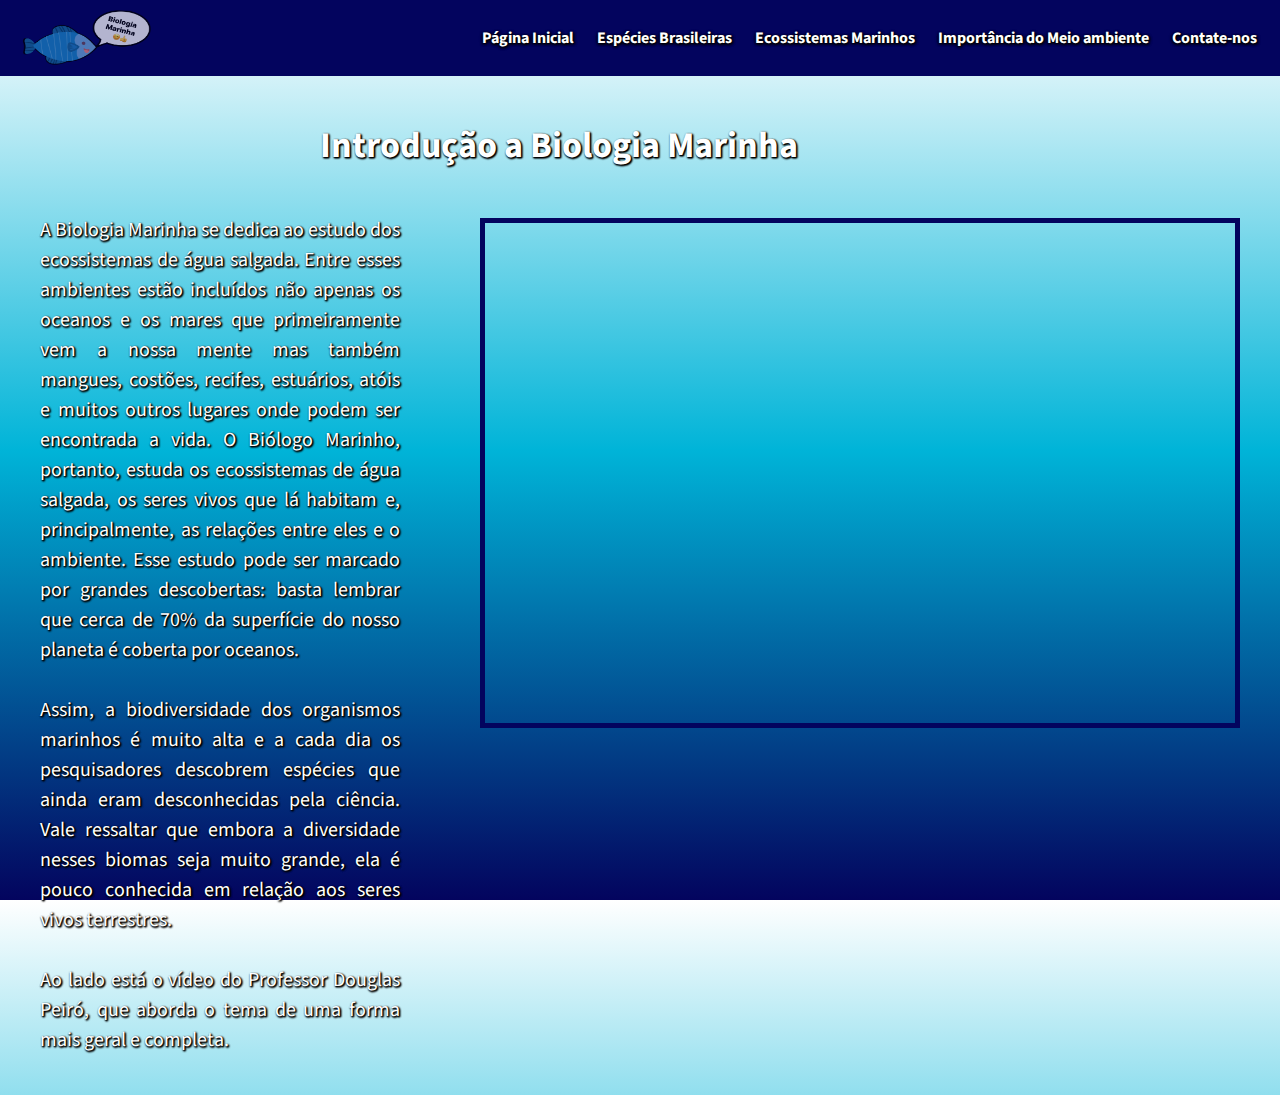
<file: index.html>
<!DOCTYPE html>
<html>
<head>
	<title>Trabalho - Biologia Marinha</title>
	<script src="./javascript/audio.js"></script>
	<link rel="stylesheet" type="text/css" href="./css/style.css">
	<link rel="icon" href="./imgs/icones/tubarao.png" type="image/png">
</head>
<body>
	<audio id="bolha">
		<source src="./audios/bolha.mp3" type="audio/mp3">
	  </audio>	
	<header> 
	     <div>
			<a href="site.html"><img src="./imgs/icones/Group 1.png"></a>
             </div>
		<nav>
			<ul>
				<li class="link-hover"><a href="./html/site.html" onclick="playAudio()">Página Inicial</a></li>
				<li class="link-hover"><a href="./html/especies.html" onclick="playAudio()">Espécies Brasileiras</a></li>
				<li class="link-hover"><a href="./html/ecossistemas.html" onclick="playAudio()">Ecossistemas Marinhos</a></li>
				<li class="link-hover"><a href="./html/cuidados.html" onclick="playAudio()">Importância do Meio ambiente</a></li>
				<li class="link-hover"><a href="./html/contato.html" onclick="playAudio()">Contate-nos</a></li>
			  </ul>
			  <audio id="myAudio">
				<source src="./audios/bolha.mp3" type="audio/mp3">
			  </audio>	  
		</nav>
	</header>
	<main>
		<h1 style="padding-left: 300px;">Introdução a Biologia Marinha</h1>
		<div class="daora2">
			<p class="daora">A Biologia Marinha se dedica ao estudo dos ecossistemas de água salgada. Entre esses ambientes estão incluídos não apenas os oceanos e os mares que primeiramente vem a nossa mente mas também mangues, costões, recifes, estuários, atóis e muitos outros lugares onde podem ser encontrada a vida. O Biólogo Marinho, portanto, estuda os ecossistemas de água salgada, os seres vivos que lá habitam e, principalmente, as relações entre eles e o ambiente. Esse estudo pode ser marcado por grandes descobertas: basta lembrar que cerca de 70% da superfície do nosso planeta é coberta por oceanos.<br><br> Assim, a biodiversidade dos organismos marinhos é muito alta e a cada dia os pesquisadores descobrem espécies que ainda eram desconhecidas pela ciência. Vale ressaltar que embora a diversidade nesses biomas seja muito grande, ela é pouco conhecida em relação aos seres vivos terrestres.<br><br> Ao lado está o vídeo do Professor Douglas Peiró, que aborda o tema de uma forma mais geral e completa.</p>
			<div class="daora3">
			<iframe style="border: 5px solid #03045E;" width="750" height="500" src="https://www.youtube.com/embed/ix6WjDDPZdM" title="YouTube video player" frameborder="0" allow="accelerometer; autoplay; clipboard-write; encrypted-media; gyroscope; picture-in-picture; web-share" allowfullscreen></iframe>
		</div>
	</main>
</body>
</html>
</file>
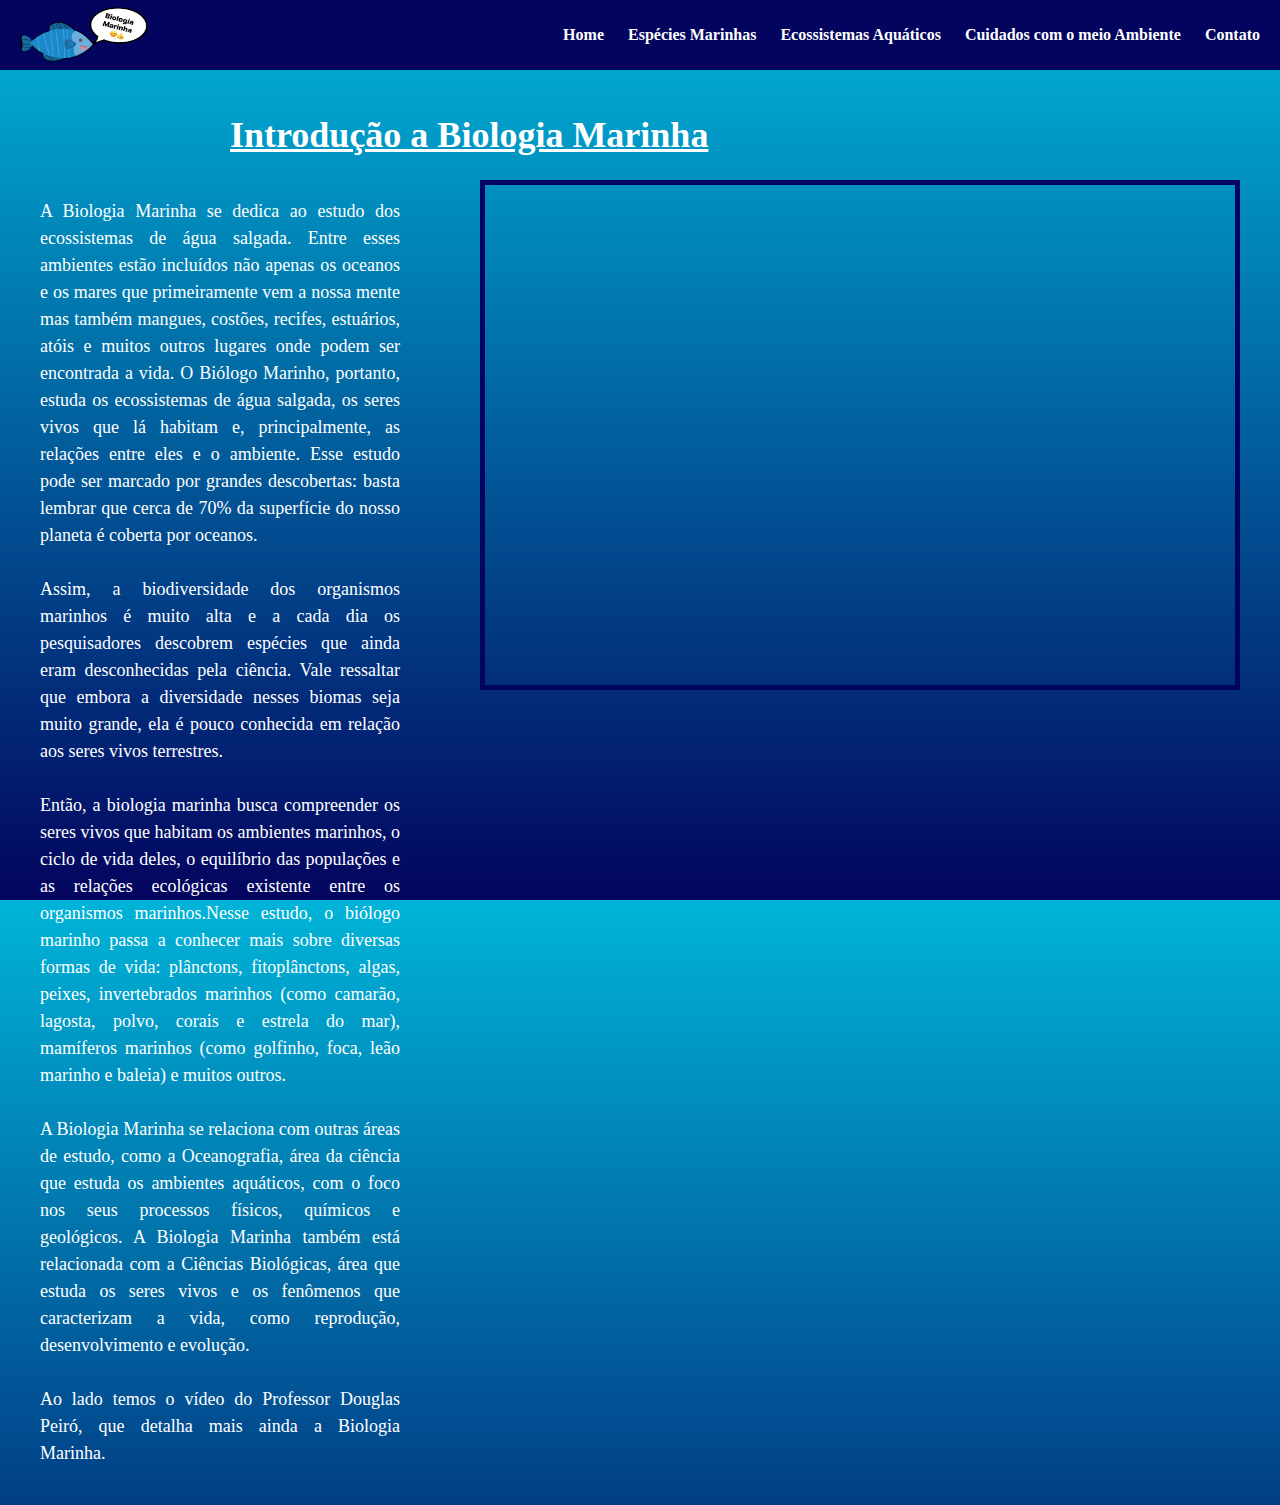
<file: site.html>
<!DOCTYPE html>
<html>
<head>
	<title>Trabalho - Biologia Marinha</title>
	<link rel="stylesheet" type="text/css" href="style.css">
	<link rel="icon" href="./imgs/icones/tubarao.png" type="image/png">
</head>
<body>
	<header> 
	     <div>
			<a href="site.html"><img src="./imgs/icones/Group 1.png"></a>
             </div>
		<nav>
			<ul>
				<li><a href="site.html">Home</a></li>
				<li><a href="especies.html">Espécies Marinhas</a></li>
				<li><a href="ecossistemas.html">Ecossistemas Aquáticos</a></li>
				<li><a href="cuidados.html">Cuidados com o meio Ambiente</a></li>
				<li><a href="contato.html">Contato</a></li>
			</ul>
		</nav>
	</header>
	<main>
		<h1 style="padding-left: 210px; text-decoration-line: underline; font-family: Cambria, Cochin, Georgia, Times, 'Times New Roman', serif;">Introdução a Biologia Marinha</h1>
		<div class="daora2">
			<p class="daora">A Biologia Marinha se dedica ao estudo dos ecossistemas de água salgada. Entre esses ambientes estão incluídos não apenas os oceanos e os mares que primeiramente vem a nossa mente mas também mangues, costões, recifes, estuários, atóis e muitos outros lugares onde podem ser encontrada a vida. O Biólogo Marinho, portanto, estuda os ecossistemas de água salgada, os seres vivos que lá habitam e, principalmente, as relações entre eles e o ambiente. Esse estudo pode ser marcado por grandes descobertas: basta lembrar que cerca de 70% da superfície do nosso planeta é coberta por oceanos.<br><br> Assim, a biodiversidade dos organismos marinhos é muito alta e a cada dia os pesquisadores descobrem espécies que ainda eram desconhecidas pela ciência. Vale ressaltar que embora a diversidade nesses biomas seja muito grande, ela é pouco conhecida em relação aos seres vivos terrestres. <br><br>Então, a biologia marinha busca compreender os seres vivos que habitam os ambientes marinhos, o ciclo de vida deles, o equilíbrio das populações e as relações ecológicas existente entre os organismos marinhos.Nesse estudo, o biólogo marinho passa a conhecer mais sobre diversas formas de vida: plânctons, fitoplânctons, algas, peixes, invertebrados marinhos (como camarão, lagosta, polvo, corais e estrela do mar), mamíferos marinhos (como golfinho, foca, leão marinho e baleia) e muitos outros.<br><br>A Biologia Marinha se relaciona com outras áreas de estudo, como a Oceanografia, área da ciência que estuda os ambientes aquáticos, com o foco nos seus processos físicos, químicos e geológicos. A Biologia Marinha também está relacionada com a Ciências Biológicas, área que estuda os seres vivos e os fenômenos que caracterizam a vida, como reprodução, desenvolvimento e evolução.
				<br><br> Ao lado temos o vídeo do Professor Douglas Peiró, que detalha mais ainda a Biologia Marinha.
				</p>
			<div class="daora3">
			<iframe style="border: 5px solid #03045E;" width="750" height="500" src="https://www.youtube.com/embed/ix6WjDDPZdM" title="YouTube video player" frameborder="0" allow="accelerometer; autoplay; clipboard-write; encrypted-media; gyroscope; picture-in-picture; web-share" allowfullscreen></iframe>
		</div>
	</main>
</body>
</html>
</file>
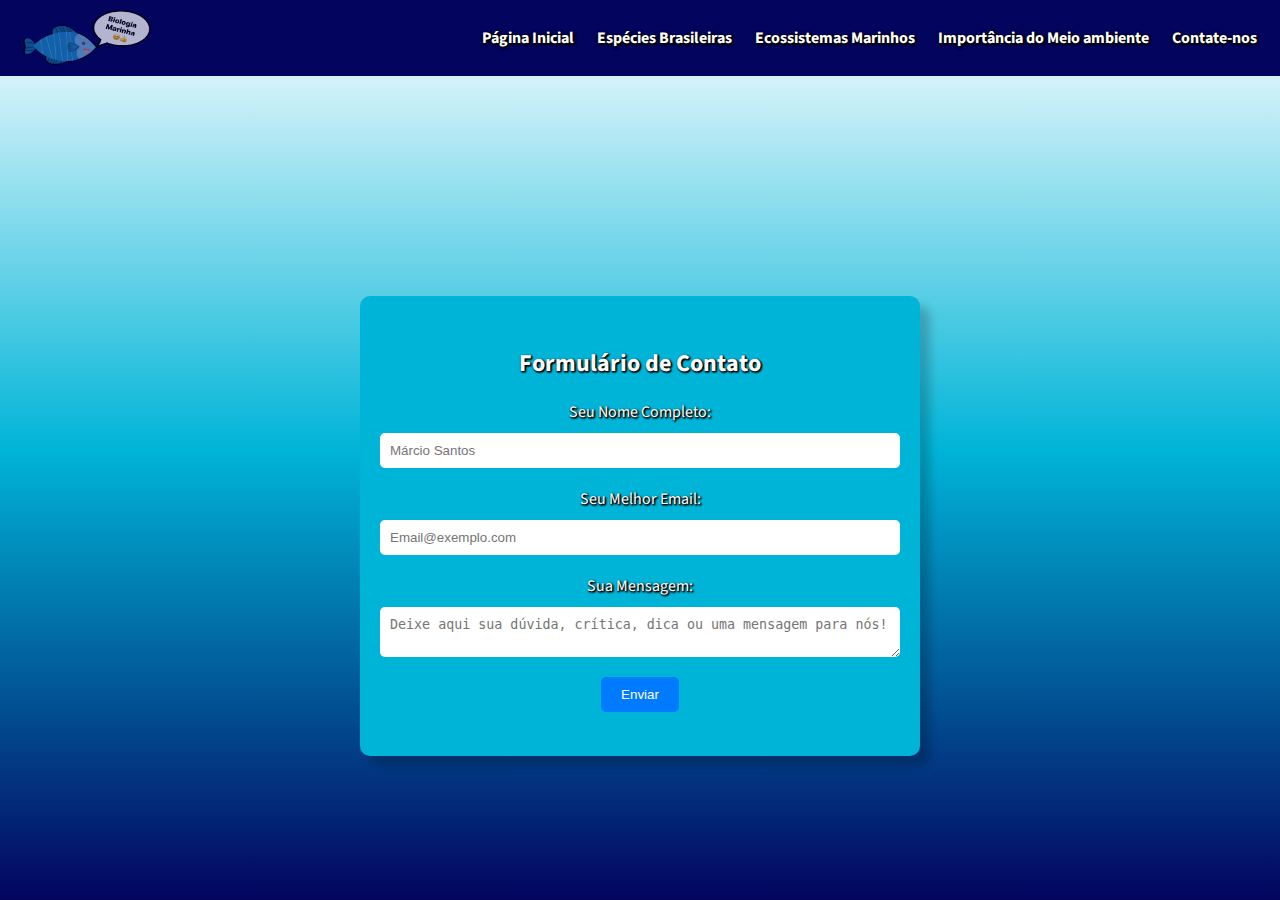
<file: html/contato.html>
<!DOCTYPE html>
<html>
<head>
	<title>Trabalho - Biologia Marinha</title>
	<script src="../javascript/audio.js"></script>
	<link rel="stylesheet" type="text/css" href="../css/style.css">
	<link rel="icon" href="../imgs/icones/tubarao.png" type="image/png">
</head>
<body>
	<header> 
	     <div>
			<a href="site.html"><img src="../imgs/icones/Group 1.png"></a>
             </div>
		<nav>
			<ul>
				<li class="link-hover"><a href="site.html" onclick="playAudio()">Página Inicial</a></li>
				<li class="link-hover"><a href="especies.html" onclick="playAudio()">Espécies Brasileiras</a></li>
				<li class="link-hover"><a href="ecossistemas.html" onclick="playAudio()">Ecossistemas Marinhos</a></li>
				<li class="link-hover"><a href="cuidados.html" onclick="playAudio()">Importância do Meio ambiente</a></li>
				<li class="link-hover"><a href="contato.html" onclick="playAudio()">Contate-nos</a></li>
			  </ul>
			  <audio id="bolha">
				<source src="../audios/bolha.mp3" type="audio/mp3">
			  </audio>	  
		</nav>
	</header>
	<main>
		<div class="form-container">
			<form style="width: 500px; height: 400px;">
			  <h2>Formulário de Contato</h2>
			  <label for="nome">Seu Nome Completo:</label>
			  <input type="text" id="nome" name="nome" required placeholder="Márcio Santos">
			  <label for="email">Seu Melhor Email:</label>
			  <input type="email" id="email" name="email" required placeholder="Email@exemplo.com">
			  <label for="mensagem">Sua Mensagem:</label>
			  <textarea id="mensagem" name="mensagem" required placeholder="Deixe aqui sua dúvida, crítica, dica ou uma mensagem para nós!"></textarea>
			  <button type="submit">Enviar</button>
			</form>
		  </div>
		  
	</main>
</body>
</html>
</file>
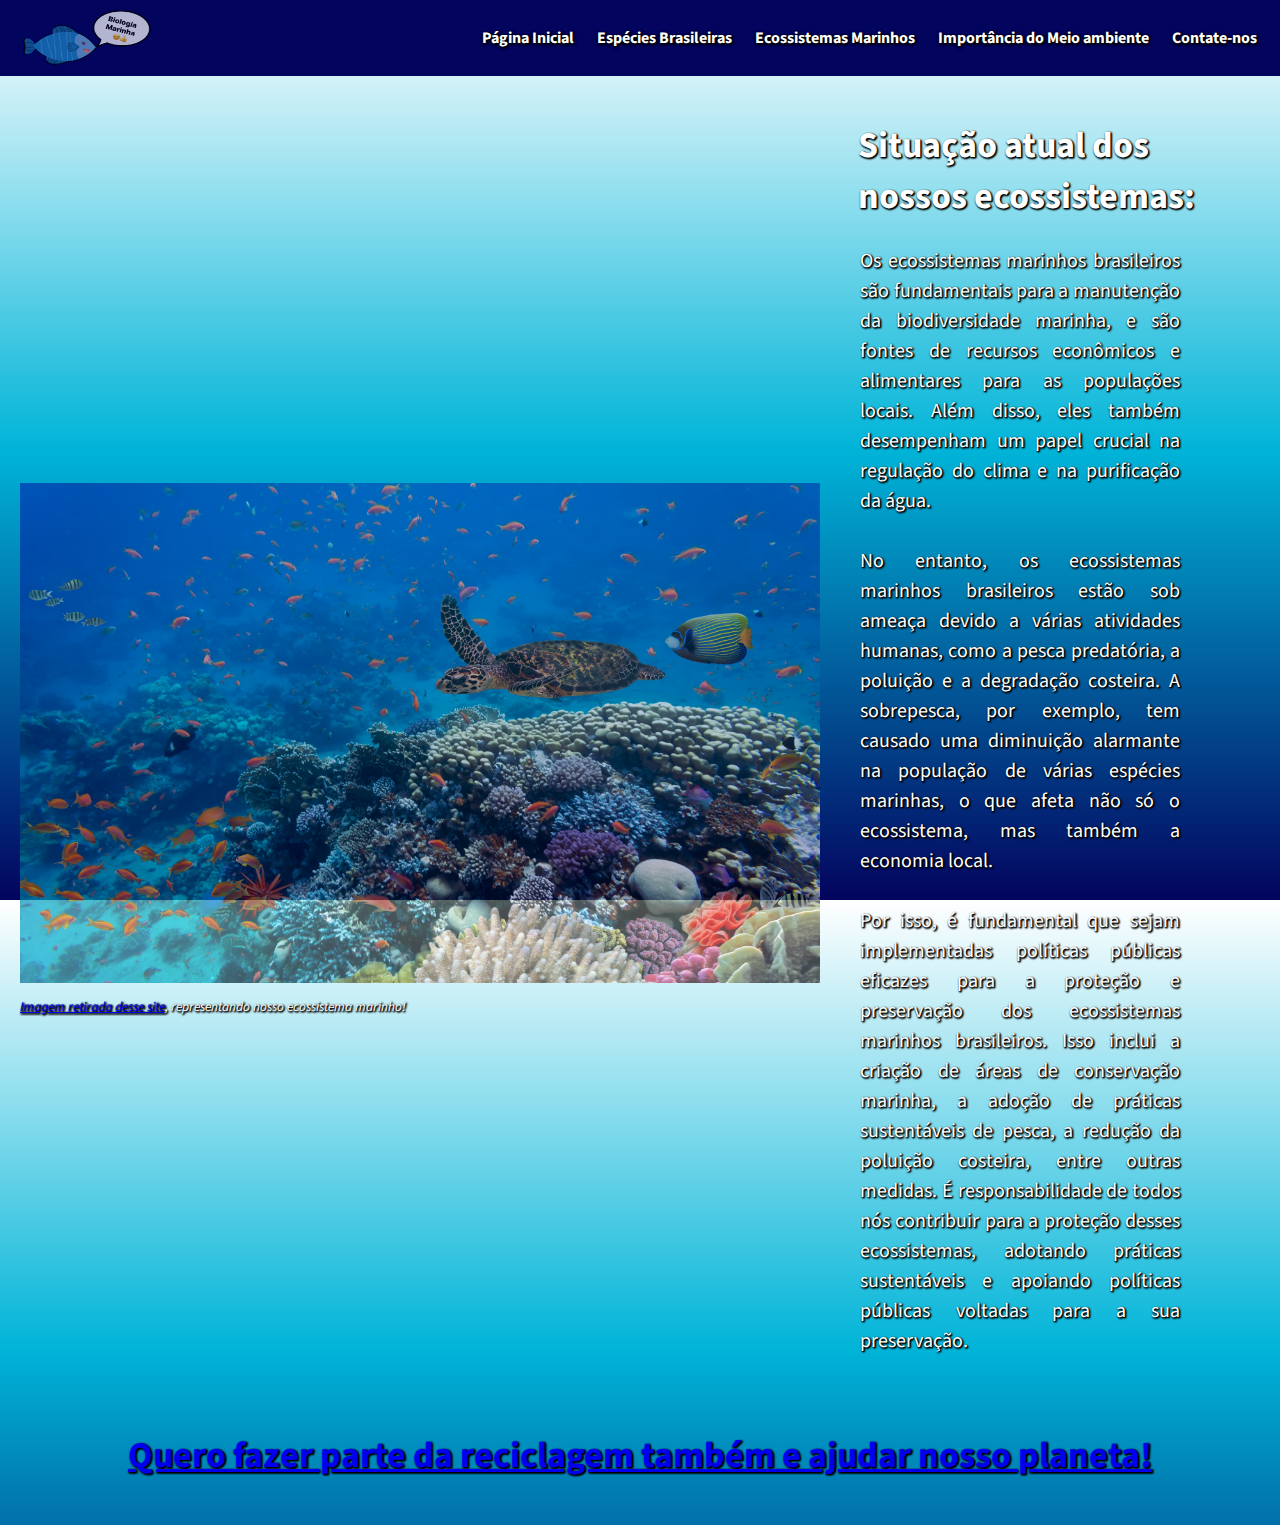
<file: html/ecossistemas.html>
<!DOCTYPE html>
<html>
<head>
	<title>Trabalho - Biologia Marinha</title>
	<script src="../javascript/audio.js"></script>
	<link rel="stylesheet" type="text/css" href="../css/style.css">
	<link rel="icon" href="../imgs/icones/tubarao.png" type="image/png">
</head>
<body>
	<audio id="bolha">
		<source src="../audios/bolha.mp3" type="audio/mp3">
	  </audio>	
	<header> 
	     <div>
			<a href="site.html"><img src="../imgs/icones/Group 1.png"></a>
             </div>
		<nav>
			<ul>
				<li class="link-hover"><a href="site.html" onclick="playAudio()">Página Inicial</a></li>
				<li class="link-hover"><a href="especies.html" onclick="playAudio()">Espécies Brasileiras</a></li>
				<li class="link-hover"><a href="ecossistemas.html" onclick="playAudio()">Ecossistemas Marinhos</a></li>
				<li class="link-hover"><a href="cuidados.html" onclick="playAudio()">Importância do Meio ambiente</a></li>
				<li class="link-hover"><a href="contato.html" onclick="playAudio()">Contate-nos</a></li>
			  </ul>
			  <audio id="myAudio">
				<source src="../audios/bolha.mp3" type="audio/mp3">
			  </audio>	  
		</nav>
	</header>
	<main>
		<div class="container">
			<div class="imagem">
			  <img style="padding-top: 40px; width: 800px; height: 500px;" src="../imgs/ecossistema-marinho-211006552.jpg">
			  <p class="sub" style="font-size: smaller;"><em><a href="https://www.infoescola.com/ecologia/ecossistemas-marinhos">Imagem retirada desse site</a>, representando nosso ecossistema marinho!</em></p>
			</div>
			<div class="texto">
			  <h1 style="padding-left: 18px;">Situação atual dos nossos ecossistemas:</h1>
			  <p class="daora">Os ecossistemas marinhos brasileiros são fundamentais para a manutenção da biodiversidade marinha, e são fontes de recursos econômicos e alimentares para as populações locais. Além disso, eles também desempenham um papel crucial na regulação do clima e na purificação da água. <br><br>No entanto, os ecossistemas marinhos brasileiros estão sob ameaça devido a várias atividades humanas, como a pesca predatória, a poluição e a degradação costeira. A sobrepesca, por exemplo, tem causado uma diminuição alarmante na população de várias espécies marinhas, o que afeta não só o ecossistema, mas também a economia local. <br><br>Por isso, é fundamental que sejam implementadas políticas públicas eficazes para a proteção e preservação dos ecossistemas marinhos brasileiros. Isso inclui a criação de áreas de conservação marinha, a adoção de práticas sustentáveis de pesca, a redução da poluição costeira, entre outras medidas. É responsabilidade de todos nós contribuir para a proteção desses ecossistemas, adotando práticas sustentáveis e apoiando políticas públicas voltadas para a sua preservação.
			</div>
		  </div>		
		  <div style="display: flex; justify-content: center; align-items: center; padding-top: 30px;">
			<div>
			  <h1><a class="reciclagem" href="./formulario.html">Quero fazer parte da reciclagem também e ajudar nosso planeta!</a></h1>
			</div>
		  </div>
			
	</main>
</body>
</html>
</file>
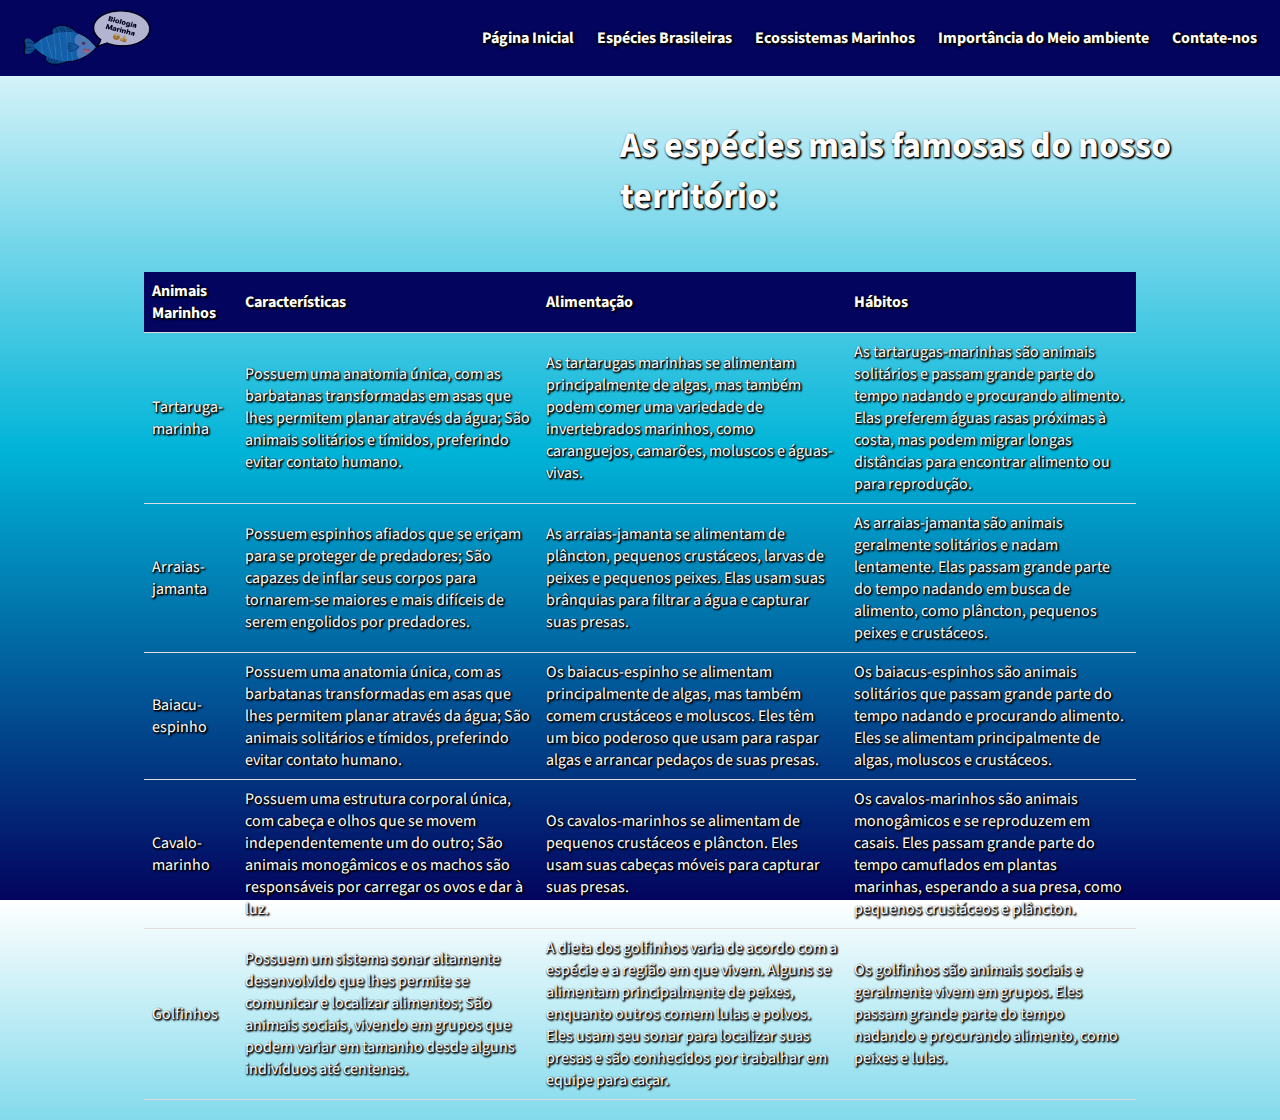
<file: html/especies.html>
<!DOCTYPE html>
<html>
<head>
	<title>Trabalho - Biologia Marinha</title>
	<script src="../javascript/audio.js"></script>
	<link rel="stylesheet" type="text/css" href="../css/style.css">
	<link rel="icon" href="../imgs/icones/tubarao.png" type="image/png">
</head>
<body>
	<audio id="bolha">
		<source src="../audios/bolha.mp3" type="audio/mp3">
	  </audio>	
	<header> 
	     <div>
			<a href="site.html"><img src="../imgs/icones/Group 1.png"></a>
             </div>
		<nav>
			<ul>
				<li class="link-hover"><a href="site.html" onclick="playAudio()">Página Inicial</a></li>
				<li class="link-hover"><a href="especies.html" onclick="playAudio()">Espécies Brasileiras</a></li>
				<li class="link-hover"><a href="ecossistemas.html" onclick="playAudio()">Ecossistemas Marinhos</a></li>
				<li class="link-hover"><a href="cuidados.html" onclick="playAudio()">Importância do Meio ambiente</a></li>
				<li class="link-hover"><a href="contato.html" onclick="playAudio()">Contate-nos</a></li>
			  </ul>
			  <audio id="myAudio">
				<source src="../audios/bolha.mp3" type="audio/mp3">
			  </audio>	  
		</nav>
	</header>
	<main>
		<div>
			<h1 style="padding-left: 600px;">As espécies mais famosas do nosso território:</h1>
		</div>
		<div class="table-container">
			<table>
			  <thead>
				<tr>
				  <th>Animais Marinhos</th>
				  <th>Características</th>
				  <th>Alimentação</th>
				  <th>Hábitos</th>
				</tr>
			  </thead>
			  <tbody>
				<tr>
				  <td>Tartaruga-marinha</td>
				  <td>Possuem uma anatomia única, com as barbatanas transformadas em asas que lhes permitem planar através da água; São animais solitários e tímidos, preferindo evitar contato humano.</td>
				  <td>As tartarugas marinhas se alimentam principalmente de algas, mas também podem comer uma variedade de invertebrados marinhos, como caranguejos, camarões, moluscos e águas-vivas.</td>
				  <td>As tartarugas-marinhas são animais solitários e passam grande parte do tempo nadando e procurando alimento. Elas preferem águas rasas próximas à costa, mas podem migrar longas distâncias para encontrar alimento ou para reprodução.</td>
				</tr>
				<tr>
				  <td>Arraias-jamanta</td>
				  <td>Possuem espinhos afiados que se eriçam para se proteger de predadores; São capazes de inflar seus corpos para tornarem-se maiores e mais difíceis de serem engolidos por predadores.</td>
				  <td>As arraias-jamanta se alimentam de plâncton, pequenos crustáceos, larvas de peixes e pequenos peixes. Elas usam suas brânquias para filtrar a água e capturar suas presas.</td>
				  <td>As arraias-jamanta são animais geralmente solitários e nadam lentamente. Elas passam grande parte do tempo nadando em busca de alimento, como plâncton, pequenos peixes e crustáceos.</td>
				</tr>
				<tr>
				  <td>Baiacu-espinho</td>
				  <td>Possuem uma anatomia única, com as barbatanas transformadas em asas que lhes permitem planar através da água; São animais solitários e tímidos, preferindo evitar contato humano.</td>
				  <td>Os baiacus-espinho se alimentam principalmente de algas, mas também comem crustáceos e moluscos. Eles têm um bico poderoso que usam para raspar algas e arrancar pedaços de suas presas.</td>
				  <td>Os baiacus-espinhos são animais solitários que passam grande parte do tempo nadando e procurando alimento. Eles se alimentam principalmente de algas, moluscos e crustáceos.</td>
				</tr>
				<tr>
				  <td>Cavalo-marinho</td>
				  <td>Possuem uma estrutura corporal única, com cabeça e olhos que se movem independentemente um do outro; São animais monogâmicos e os machos são responsáveis por carregar os ovos e dar à luz.</td>
				  <td>Os cavalos-marinhos se alimentam de pequenos crustáceos e plâncton. Eles usam suas cabeças móveis para capturar suas presas.</td>
				  <td>Os cavalos-marinhos são animais monogâmicos e se reproduzem em casais. Eles passam grande parte do tempo camuflados em plantas marinhas, esperando a sua presa, como pequenos crustáceos e plâncton.</td>
				</tr>
				<tr>
				  <td>Golfinhos</td>
				  <td>Possuem um sistema sonar altamente desenvolvido que lhes permite se comunicar e localizar alimentos; São animais sociais, vivendo em grupos que podem variar em tamanho desde alguns indivíduos até centenas.</td>
				  <td>A dieta dos golfinhos varia de acordo com a espécie e a região em que vivem. Alguns se alimentam principalmente de peixes, enquanto outros comem lulas e polvos. Eles usam seu sonar para localizar suas presas e são conhecidos por trabalhar em equipe para caçar.</td>
				  <td>Os golfinhos são animais sociais e geralmente vivem em grupos. Eles passam grande parte do tempo nadando e procurando alimento, como peixes e lulas.</td>
				</tr>
			  </tbody>
			</table>
		  </div>
		  
				
	</main>
</body>
</html>
</file>
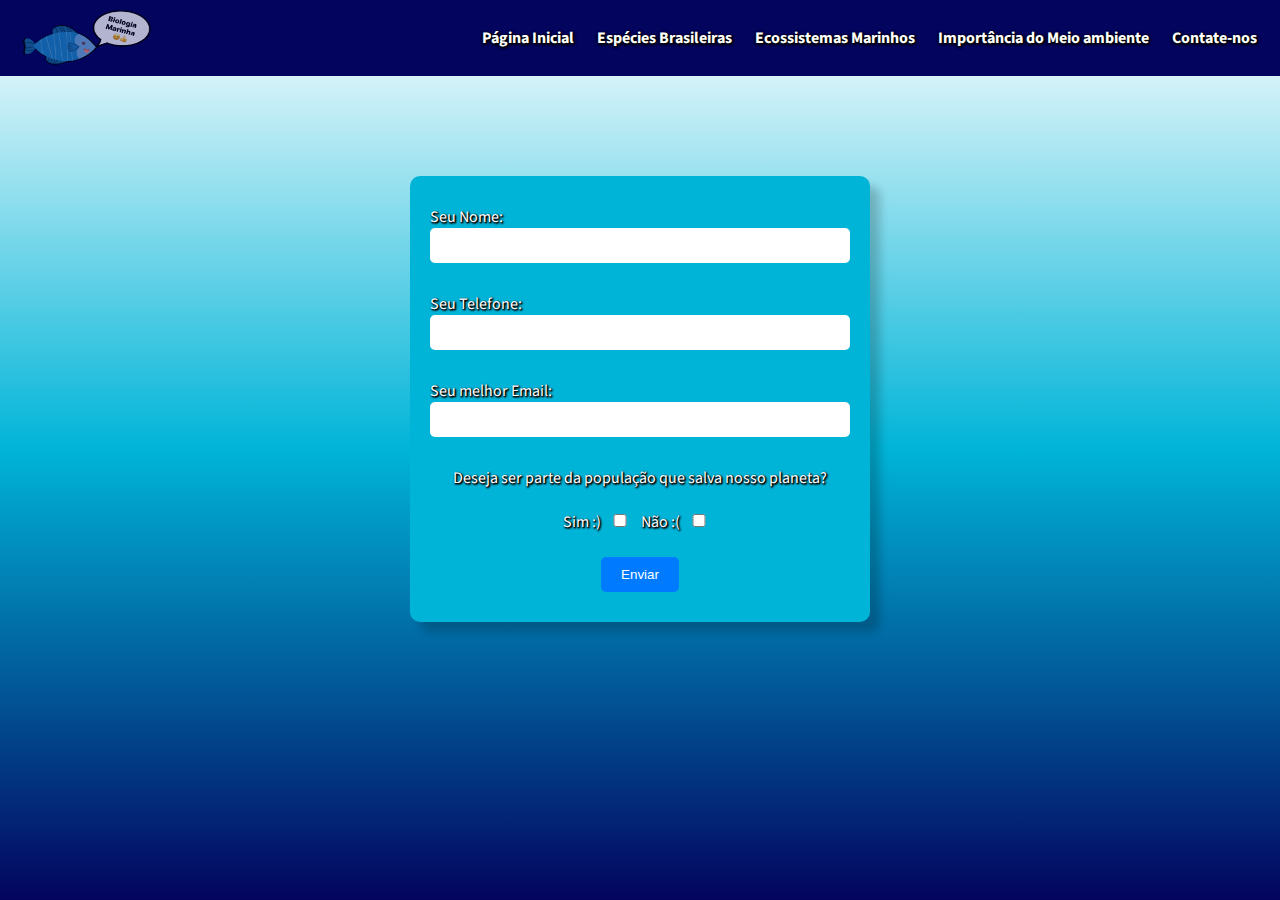
<file: html/formulario.html>
<!DOCTYPE html>
<html>
<head>
	<title>Trabalho - Biologia Marinha</title>
	<script src="../javascript/audio.js"></script>
	<link rel="stylesheet" type="text/css" href="../css/style.css">
	<link rel="icon" href="../imgs/icones/tubarao.png" type="image/png">
</head>
<body>
	<audio id="bolha">
		<source src="../audios/bolha.mp3" type="audio/mp3">
	  </audio>	
	<header> 
	     <div>
			<a href="site.html"><img src="../imgs/icones/Group 1.png"></a>
             </div>
		<nav>
			<ul>
				<li class="link-hover"><a href="site.html" onclick="playAudio()">Página Inicial</a></li>
				<li class="link-hover"><a href="especies.html" onclick="playAudio()">Espécies Brasileiras</a></li>
				<li class="link-hover"><a href="ecossistemas.html" onclick="playAudio()">Ecossistemas Marinhos</a></li>
				<li class="link-hover"><a href="cuidados.html" onclick="playAudio()">Importância do Meio ambiente</a></li>
				<li class="link-hover"><a href="contato.html" onclick="playAudio()">Contate-nos</a></li>
			  </ul>
			  <audio id="myAudio">
				<source src="../audios/bolha.mp3" type="audio/mp3">
			  </audio>	  
		</nav>
	</header>
	<main  style="display: flex; justify-content: center; padding-top: 100px;">
        <form style="width: 400px;"
          action="https://formspree.io/f/xvonvpgg" method="POST">
          <label>
            Seu Nome:
            <input type="nome" name="nome" style="width: 400px;">
          </label>
          <label>
            Seu Telefone:
            <input type="telephone" name="telefone" style="width: 400px;">
          </label>
          <label>
            Seu melhor Email:
            <input type="email" name="email" style="width: 400px;">
          </label>  
          <label style="text-align: center;">
            Deseja ser parte da população que salva nosso planeta?<br><br>
            Sim :)<input style="width: 30px;" type="checkbox" name="newsletter" value="sim">
            Não :(<input style="width: 30px;" type="checkbox" name="newsletter" value="nao">
          </label>
          <button type="enviar">Enviar</button>
        </form>
	</main>
</body>
</html>
</file>
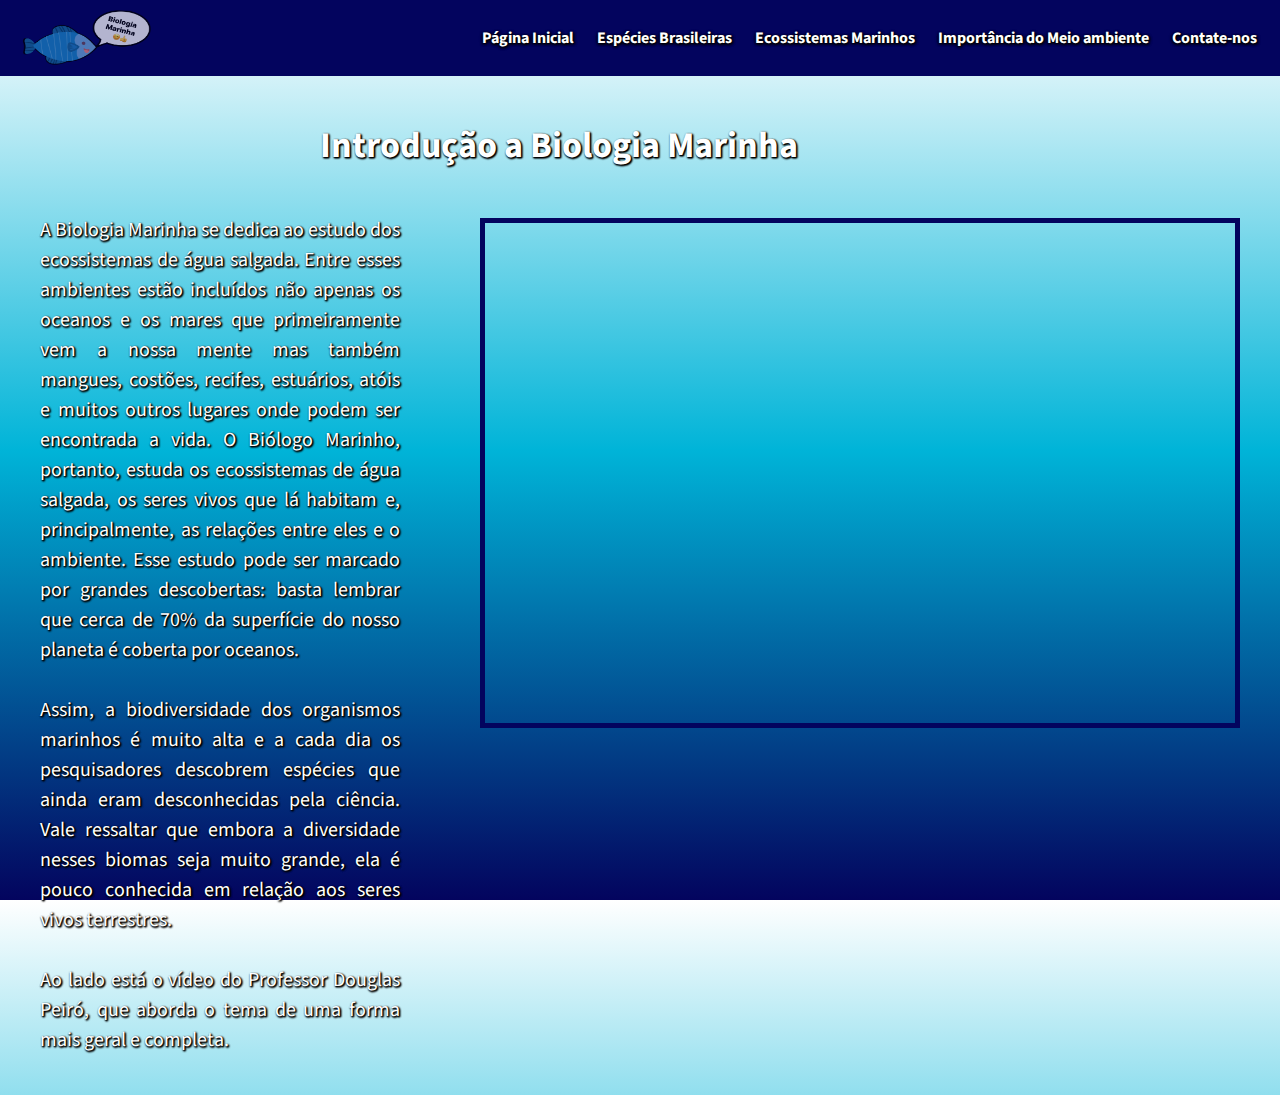
<file: html/site.html>
<!DOCTYPE html>
<html>
<head>
	<title>Trabalho - Biologia Marinha</title>
	<script src="../javascript/audio.js"></script>
	<link rel="stylesheet" type="text/css" href="../css/style.css">
	<link rel="icon" href="../imgs/icones/tubarao.png" type="image/png">
</head>
<body>
	<audio id="bolha">
		<source src="../audios/bolha.mp3" type="audio/mp3">
	  </audio>	
	<header> 
	     <div>
			<a href="site.html"><img src="../imgs/icones/Group 1.png"></a>
             </div>
		<nav>
			<ul>
				<li class="link-hover"><a href="site.html" onclick="playAudio()">Página Inicial</a></li>
				<li class="link-hover"><a href="especies.html" onclick="playAudio()">Espécies Brasileiras</a></li>
				<li class="link-hover"><a href="ecossistemas.html" onclick="playAudio()">Ecossistemas Marinhos</a></li>
				<li class="link-hover"><a href="cuidados.html" onclick="playAudio()">Importância do Meio ambiente</a></li>
				<li class="link-hover"><a href="contato.html" onclick="playAudio()">Contate-nos</a></li>
			  </ul>
			  <audio id="myAudio">
				<source src="../audios/bolha.mp3" type="audio/mp3">
			  </audio>	  
		</nav>
	</header>
	<main>
		<h1 style="padding-left: 300px;">Introdução a Biologia Marinha</h1>
		<div class="daora2">
			<p class="daora">A Biologia Marinha se dedica ao estudo dos ecossistemas de água salgada. Entre esses ambientes estão incluídos não apenas os oceanos e os mares que primeiramente vem a nossa mente mas também mangues, costões, recifes, estuários, atóis e muitos outros lugares onde podem ser encontrada a vida. O Biólogo Marinho, portanto, estuda os ecossistemas de água salgada, os seres vivos que lá habitam e, principalmente, as relações entre eles e o ambiente. Esse estudo pode ser marcado por grandes descobertas: basta lembrar que cerca de 70% da superfície do nosso planeta é coberta por oceanos.<br><br> Assim, a biodiversidade dos organismos marinhos é muito alta e a cada dia os pesquisadores descobrem espécies que ainda eram desconhecidas pela ciência. Vale ressaltar que embora a diversidade nesses biomas seja muito grande, ela é pouco conhecida em relação aos seres vivos terrestres.<br><br> Ao lado está o vídeo do Professor Douglas Peiró, que aborda o tema de uma forma mais geral e completa.</p>
			<div class="daora3">
			<iframe style="border: 5px solid #03045E;" width="750" height="500" src="https://www.youtube.com/embed/ix6WjDDPZdM" title="YouTube video player" frameborder="0" allow="accelerometer; autoplay; clipboard-write; encrypted-media; gyroscope; picture-in-picture; web-share" allowfullscreen></iframe>
		</div>
	</main>
</body>
</html>
</file>
<file: css/style.css>
@import url('https://fonts.googleapis.com/css2?family=Alkatra&display=swap');
@import url('https://fonts.googleapis.com/css2?family=Source+Sans+Pro&display=swap');

body {
	background: linear-gradient(to bottom, #FFFFFF, #00B4D8, #03045E) !important;
        height: 100vh;
        margin: 0;
		font-family: 'Source Sans Pro', sans-serif !important;
		border: 1px black;
}

.daora2{
	display: flex;
	flex-direction: row;
	text-align: center;
}

header {
	background-color: #03045E;
	padding: 23px;
    text-align: right;
	display: flex;
	flex-direction: row;
	justify-content: space-between;
	align-items: center;
	height: 30px;
	text-shadow: -1px 1px 3px black,                    
				  1px 1px 3px black,                  
			 	  1px 1px 3px black;
}

header div img{
	width: 130px;
	height: 60px;
	margin-top: -7px;
}

header div{
	width: 45px;
	height: 45px;
}

nav{
	height: 100%;
	display: flex;
	justify-content: center;
	align-items: center;
}

nav ul {
	margin: 0;
	padding: 0;
	list-style: none;
}

nav li {
	display: inline-block;
	margin-right: 20px;
}

nav li:last-child {
	margin-right: 0;
}

nav a {
	color: #fff;
	text-decoration: none;
	font-weight: bold;
	border: 1px black;
}

.link-hover {
	position: relative;
	text-decoration: none;
  }
  
  .link-hover::after {
	content: '';
	position: absolute;
	left: 0;
	bottom: -8px;
	width: 100%;
	height: 2px;
	background-color: white;
	opacity: 0;
	transition: opacity 0.2s ease-in-out;
	border: 1px black;
  }

  .link-hover:hover::after {
	opacity: 1;
  }

main {
	padding: 20px;
}

h1 {
	font-size: 36px;
	color: #FFFFFF;
	text-shadow:  1px 1px 2px black,                    
				  1px 1px 2px black,                  
			 	  1px 1px 2px black;
}

.daora{
	font-size: 20px;
	line-height: 1.5;
	line-break: auto;
	color: #FFFFFF;
	text-align: justify;
	padding-right: 80px;
	padding-left: 20px;
	text-shadow:  1px 1px 2px black,                    
				  1px 1px 2px black,                  
			 	  1px 1px 2px black;
}

.daora3{
	padding-right: 20px;
	padding-top: 23px;
}
.form-container {
	display: flex;
	justify-content: center;
	align-items: center;
	padding-top: 200px;
  }
  
  form {
	font-family: 'Source Sans Pro', sans-serif !important;
	color: white;
	display: flex;
	flex-direction: column;
	align-items: center;
	background-color: #00B4D8;
	border-radius: 10px;
	padding: 30px;
	box-shadow: 10px 10px 10px rgba(0, 0, 0, 0.2);
	text-shadow:  1px 1px 2px black,                    
				  1px 1px 2px black,                  
			 	  1px 1px 2px black;
  }
  
  h2 {
	margin-bottom: 20px;
  }
  
  label {
	margin-bottom: 10px;
	font-family: 'Source Sans Pro', sans-serif !important;
	color: white;
	text-shadow:  1px 1px 2px black,                    
				  1px 1px 2px black,                  
			 	  1px 1px 2px black;
  }
  
  input, textarea {
	padding: 10px;
	border: none;
	border-radius: 5px;
	margin-bottom: 20px;
	width: 100%;
  }
  
  button {
	background-color: #007bff;
	color: #fff;
	padding: 10px 20px;
	border: none;
	border-radius: 5px;
	cursor: pointer;
	transition: all 0.3s ease;
  }
  
  button:hover {
	background-color: #0062cc;
  }

  .table-container {
	display: flex;
	justify-content: center;
	align-items: center;
	margin-top: 50px;
	color: white;
	text-shadow:  1px 1px 2px black,                    
				  1px 1px 2px black,                  
			 	  1px 1px 2px black;
  }
  
  table {
	border-collapse: collapse;
	width: 80%;
  }
  
  th, td {
	text-align: left;
	padding: 8px;
	border-bottom: 1px solid #ddd;
  }
  
  tr:hover {
	background-color: #023E8A;
  }
  
  th {
	background-color: #03045E;
	color: white;
  }
  
  img {
	display: block;
	margin-left: auto;
	margin-right: auto;
	margin-top: 0;
	margin-bottom: 0;
}
.container {
	display: flex;
	align-items: center;
	justify-content: center;
  }
  
  .imagem {
	float: left;
	margin-right: 20px;
  }
  
  .texto {
	float: right;
	width: 50%;
  }

  .sub {
	color: white;
	text-shadow:  1px 1px 2px black,                    
				  1px 1px 2px black,                  
			 	  1px 1px 2px black;
	font-family: 'Source Sans Pro', sans-serif;
  }

  .texto-com-fundo {
	background-image: url(../imgs/0b91b591dbd426d0c244cbf0c46d3f35-reciclagem-icon-svg.png);
	background-repeat: no-repeat;
	background-position: top;
	color: white;
	text-shadow:  1px 1px 2px black,                    
				  1px 1px 2px black,                  
			 	  1px 1px 2px black;
	font-family: 'Source Sans Pro', sans-serif;
	text-align: justify;
  }

  img{
	opacity: 70%;
  }

  video {
	width: auto;
	height: 600px;
  }
</file>
<file: style.css>
body {
	background: linear-gradient(to bottom, #00B4D8, #03045E);
        height: 100vh;
        margin: 0;
}

.daora2{
	display: flex;
	flex-direction: row;
}

header {
	font-family: Cambria, Cochin, Georgia, Times, 'Times New Roman', serif;
	background-color: #03045E;
	padding: 20px;
    text-align: right;
	display: flex;
	flex-direction: row;
	justify-content: space-between;
	align-items: center;
	height: 30px;
}

header div img{
	width: 130px;
	height: 60px;
	margin-top: -7px;
}

header div{
	width: 45px;
	height: 45px;
}

nav{
	height: 100%;
	display: flex;
	justify-content: center;
	align-items: center;
}

nav ul {
	margin: 0;
	padding: 0;
	list-style: none;
}

nav li {
	display: inline-block;
	margin-right: 20px;
}

nav li:last-child {
	margin-right: 0;
}

nav a {
	color: #fff;
	text-decoration: none;
	font-weight: bold;
}

nav a:hover {
	text-decoration: underline;
}

main {
	padding: 20px;
}

h1 {
	font-size: 36px;
	color: #FFFFFF;
}

.daora{
	font-family: Cambria, Cochin, Georgia, Times, 'Times New Roman', serif;
	font-size: 18px;
	line-height: 1.5;
	line-break: auto;
	color: #FFFFFF;
	text-align: justify;
	padding-right: 80px;
	padding-left: 20px;
}

.daora3{
	padding-right: 20px;
}
</file>
